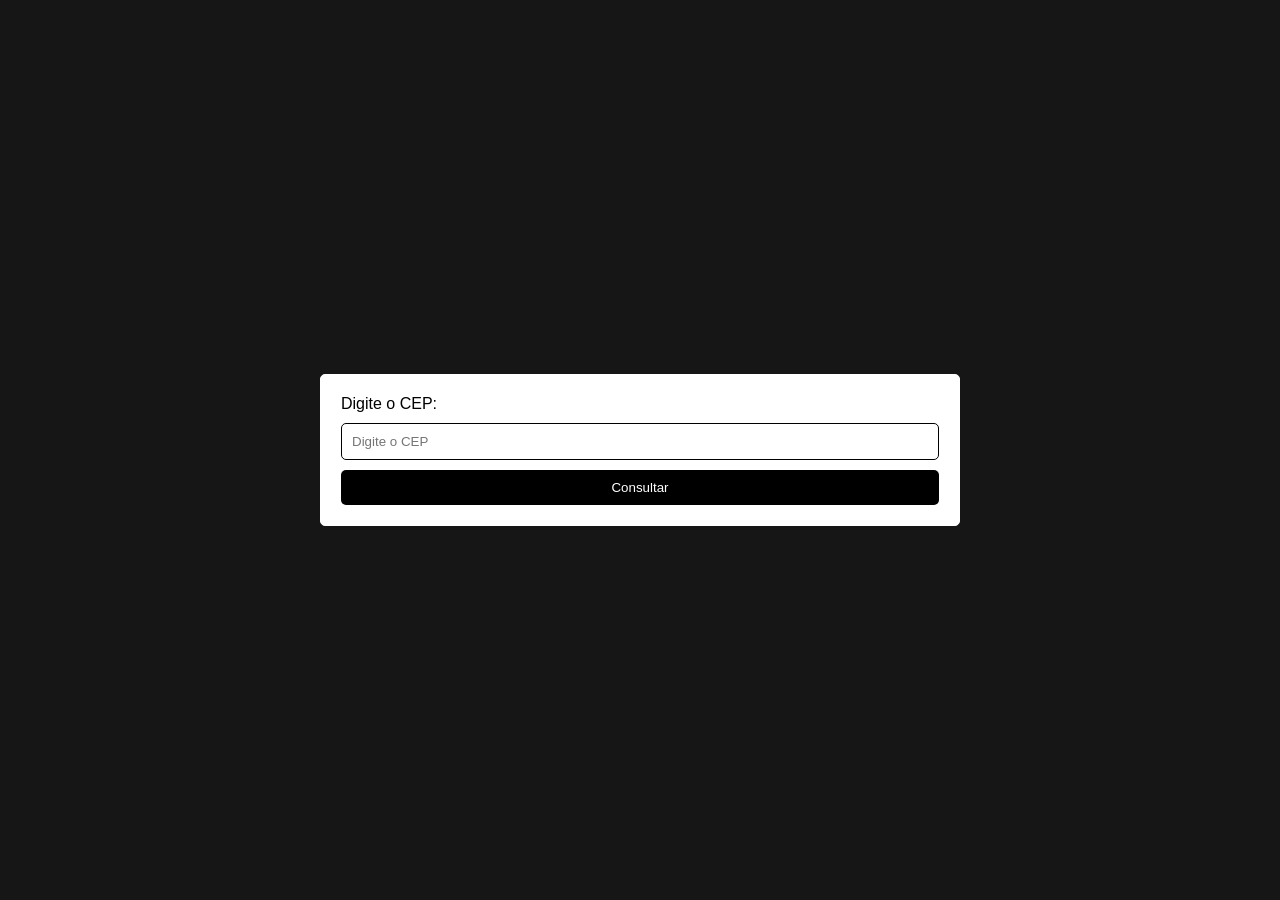
<file: consulta-cep/index.html>
<!DOCTYPE html>
<html lang="en">

<head>
    <meta charset="UTF-8">
    <meta name="viewport" content="width=device-width, initial-scale=1.0">
    <title>Consulta Cep</title>
    <link rel="stylesheet" href="style.css">
</head>

<body>
    <div class="consultar">
        <form action="" method="post">
            <label for="cep">Digite o CEP:</label>
            <input type="text" name="cep" id="cep" placeholder="Digite o CEP">
            <button type="button" id="btn-consultar">Consultar</button>
        </form>
        <div id="resultado">

        </div>
    </div>


    <script src="script.js"></script>
</body>

</html>
</file>
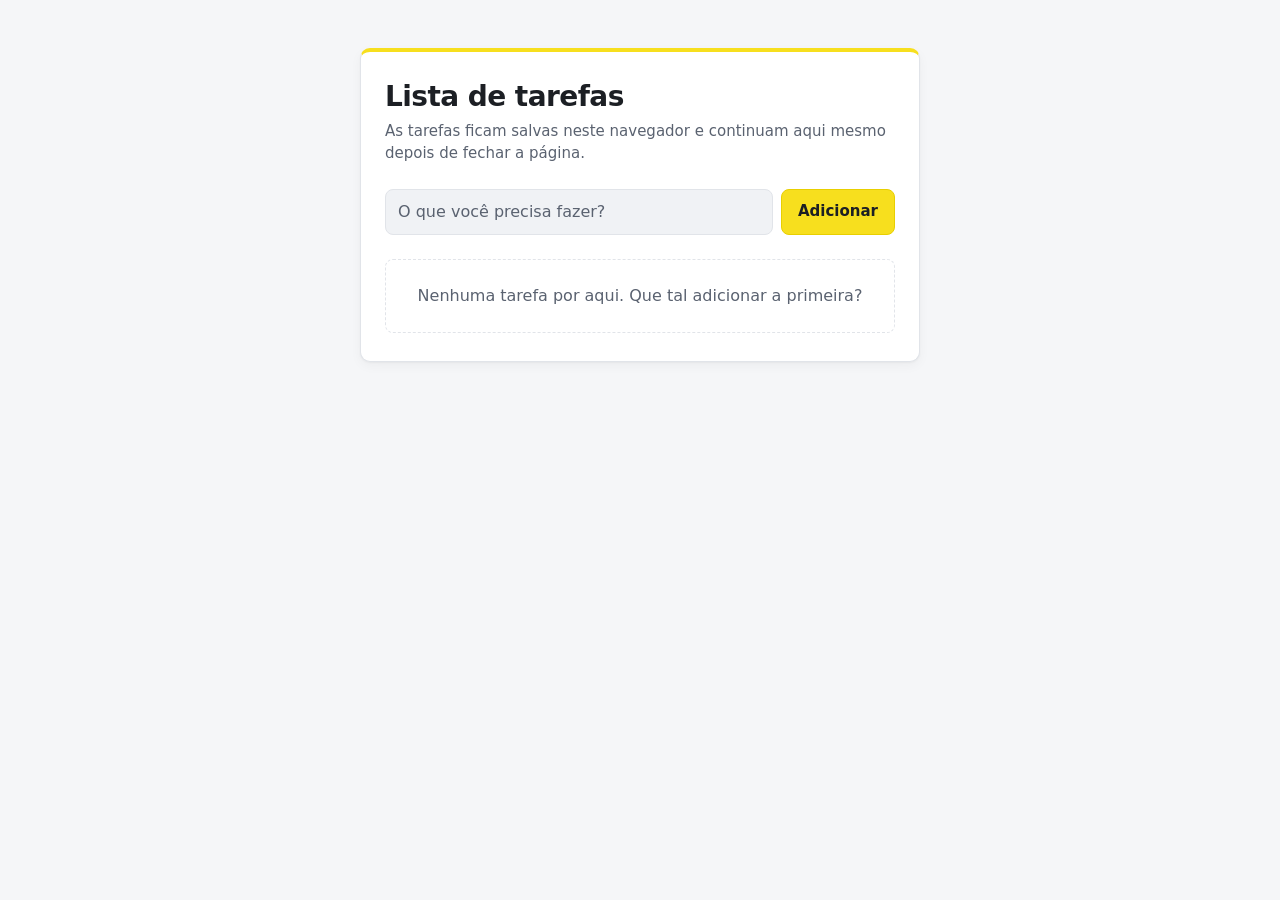
<file: todo/index.html>
<!DOCTYPE html>
<html lang="pt-BR">

<head>
    <meta charset="UTF-8">
    <meta name="viewport" content="width=device-width, initial-scale=1.0">
    <meta name="description" content="Lista de tarefas feita com HTML, CSS e JavaScript, com as tarefas salvas no localStorage.">
    <title>Lista de tarefas</title>
    <link rel="stylesheet" href="style.css">
</head>

<body>
    <main class="app">
        <header>
            <h1 class="app__titulo">Lista de tarefas</h1>
            <p class="app__descricao">
                As tarefas ficam salvas neste navegador e continuam aqui mesmo depois de fechar a página.
            </p>
        </header>

        <form class="formulario" id="formulario-de-tarefa">
            <label class="visualmente-oculto" for="campo-tarefa">Nova tarefa</label>
            <input class="formulario__campo" type="text" id="campo-tarefa" placeholder="O que você precisa fazer?"
                maxlength="200" autocomplete="off" required>
            <button class="botao botao--principal" type="submit">Adicionar</button>
        </form>

        <ul class="lista" id="lista-de-tarefas"></ul>

        <p class="lista-vazia" id="mensagem-lista-vazia" hidden>
            Nenhuma tarefa por aqui. Que tal adicionar a primeira?
        </p>

        <footer class="rodape" id="rodape" hidden>
            <span id="contador-de-pendentes" aria-live="polite"></span>
            <button class="botao botao--secundario" type="button" id="botao-limpar-concluidas">
                Limpar concluídas
            </button>
        </footer>

        <noscript>
            <p>Esta página precisa do JavaScript ativado no navegador para funcionar.</p>
        </noscript>
    </main>

    <!-- No final do <body>, para que todos os elementos já existam quando o script for executado -->
    <script src="app.js"></script>
</body>

</html>
</file>
<file: consulta-cep/style.css>
* {
    margin: 0;
    padding: 0;
    box-sizing: border-box;
}

body {
    height: 100vh;
    display: flex;
    justify-content: center;
    align-items: center;
    background-color: #161616;
    font-family: Arial, Helvetica, sans-serif;
}

.consultar {
    border: 1px solid #fff;
    border-radius: 5px;
    background-color: #fff;
    padding: 20px;
    width: 50%;
}

.consultar form {
    display: flex;
    flex-direction: column;
    gap: 10px;    
}

.consultar input {
    padding: 10px;
    border-radius: 5px;
    border: 1px solid #000;
}

.consultar button {
    padding: 10px;
    border-radius: 5px;
    border: none;
    background-color: #000;
    color: #fff;
    cursor: pointer;
}

#resultado {
    display: none;
    margin-top: 20px;
    padding: 10px;
    border-radius: 5px;    
}

#resultado p {
    margin-bottom: 5px;
    font-size: 16px;
}
</file>
<file: todo/style.css>
/* ==========================================================================
   LISTA DE TAREFAS — ESTILOS
   ========================================================================== */


/* --------------------------------------------------------------------------
   Variáveis de tema (as mesmas cores do material principal)
   -------------------------------------------------------------------------- */

:root {
    --cor-fundo: #f5f6f8;
    --cor-superficie: #ffffff;
    --cor-superficie-suave: #f0f2f5;
    --cor-borda: #e1e4e9;
    --cor-texto: #1c1f24;
    --cor-texto-suave: #5a6270;
    --cor-destaque: #f7df1e; /* amarelo do JavaScript */
    --cor-destaque-forte: #e8cf00;
    --cor-destaque-texto: #1c1f24;
    --cor-foco: #2557c7;
    --cor-erro: #c62828;

    --fonte-texto: system-ui, -apple-system, "Segoe UI", Roboto, "Helvetica Neue", Arial, sans-serif;

    --raio: 10px;
    --sombra: 0 1px 2px rgb(0 0 0 / 0.04), 0 4px 12px rgb(0 0 0 / 0.04);
}

@media (prefers-color-scheme: dark) {
    :root {
        --cor-fundo: #0f1115;
        --cor-superficie: #171a20;
        --cor-superficie-suave: #1d2128;
        --cor-borda: #2a2f38;
        --cor-texto: #e7e9ee;
        --cor-texto-suave: #9aa3b2;
        --cor-foco: #8ab4ff;
        --cor-erro: #ff8a80;
        --sombra: none;
    }
}


/* --------------------------------------------------------------------------
   Base
   -------------------------------------------------------------------------- */

*,
*::before,
*::after {
    box-sizing: border-box;
}

/* Garante que o atributo hidden esconda o elemento, mesmo com display: flex */
[hidden] {
    display: none !important;
}

body {
    margin: 0;
    padding: 48px 16px;
    font-family: var(--fonte-texto);
    font-size: 16px;
    line-height: 1.5;
    color: var(--cor-texto);
    background: var(--cor-fundo);
    -webkit-font-smoothing: antialiased;
}

/* Esconde o elemento da tela, mas o mantém disponível para leitores de tela */
.visualmente-oculto {
    position: absolute;
    width: 1px;
    height: 1px;
    margin: -1px;
    padding: 0;
    overflow: hidden;
    clip: rect(0 0 0 0);
    border: 0;
    white-space: nowrap;
}


/* --------------------------------------------------------------------------
   Cartão do app
   -------------------------------------------------------------------------- */

.app {
    max-width: 560px;
    margin: 0 auto;
    padding: 28px 24px;
    border: 1px solid var(--cor-borda);
    border-top: 4px solid var(--cor-destaque);
    border-radius: var(--raio);
    background: var(--cor-superficie);
    box-shadow: var(--sombra);
}

.app__titulo {
    margin: 0;
    font-size: 1.75rem;
    line-height: 1.2;
    letter-spacing: -0.02em;
}

.app__descricao {
    margin: 6px 0 0;
    color: var(--cor-texto-suave);
    font-size: 0.9375rem;
}


/* --------------------------------------------------------------------------
   Formulário
   -------------------------------------------------------------------------- */

.formulario {
    display: flex;
    gap: 8px;
    margin-top: 24px;
}

.formulario__campo {
    flex: 1 1 auto;
    min-width: 0;
    padding: 10px 12px;
    border: 1px solid var(--cor-borda);
    border-radius: 8px;
    background: var(--cor-superficie-suave);
    color: var(--cor-texto);
    font: inherit;
}

.formulario__campo::placeholder {
    color: var(--cor-texto-suave);
}

.formulario__campo:focus-visible {
    outline: 2px solid var(--cor-foco);
    outline-offset: 1px;
}


/* --------------------------------------------------------------------------
   Botões
   -------------------------------------------------------------------------- */

.botao {
    flex: none;
    padding: 10px 16px;
    border: 1px solid transparent;
    border-radius: 8px;
    font: inherit;
    font-size: 0.9375rem;
    font-weight: 600;
    line-height: 1.4;
    cursor: pointer;
    transition: background-color 0.15s, transform 0.1s;
}

.botao:active:not(:disabled) {
    transform: translateY(1px);
}

.botao:focus-visible {
    outline: 2px solid var(--cor-foco);
    outline-offset: 2px;
}

.botao:disabled {
    cursor: not-allowed;
    opacity: 0.5;
}

.botao--principal {
    border-color: var(--cor-destaque-forte);
    background: var(--cor-destaque);
    color: var(--cor-destaque-texto);
}

.botao--principal:hover {
    background: var(--cor-destaque-forte);
}

.botao--secundario {
    padding: 6px 12px;
    border-color: var(--cor-borda);
    background: var(--cor-superficie);
    color: var(--cor-texto);
    font-size: 0.875rem;
}

.botao--secundario:hover:not(:disabled) {
    background: var(--cor-superficie-suave);
}


/* --------------------------------------------------------------------------
   Lista de tarefas
   -------------------------------------------------------------------------- */

.lista {
    margin: 20px 0 0;
    padding: 0;
    list-style: none;
}

.tarefa {
    display: flex;
    gap: 8px;
    align-items: center;
    border-bottom: 1px solid var(--cor-borda);
}

.tarefa__rotulo {
    display: flex;
    flex: 1 1 auto;
    gap: 12px;
    align-items: center;
    min-width: 0;
    padding: 12px 0;
    cursor: pointer;
}

.tarefa__caixa {
    flex: none;
    width: 18px;
    height: 18px;
    margin: 0;
    accent-color: var(--cor-destaque-forte);
    cursor: pointer;
}

.tarefa__caixa:focus-visible {
    outline: 2px solid var(--cor-foco);
    outline-offset: 2px;
}

.tarefa__texto {
    overflow-wrap: anywhere;
}

.tarefa--concluida .tarefa__texto {
    color: var(--cor-texto-suave);
    text-decoration: line-through;
}

.tarefa__remover {
    flex: none;
    width: 32px;
    height: 32px;
    padding: 0;
    border: 0;
    border-radius: 6px;
    background: transparent;
    color: var(--cor-texto-suave);
    font: inherit;
    cursor: pointer;
}

.tarefa__remover:hover {
    background: var(--cor-superficie-suave);
    color: var(--cor-erro);
}

.tarefa__remover:focus-visible {
    outline: 2px solid var(--cor-foco);
    outline-offset: 1px;
}


/* --------------------------------------------------------------------------
   Lista vazia e rodapé
   -------------------------------------------------------------------------- */

.lista-vazia {
    margin: 24px 0 0;
    padding: 24px 16px;
    border: 1px dashed var(--cor-borda);
    border-radius: 8px;
    color: var(--cor-texto-suave);
    text-align: center;
}

.rodape {
    display: flex;
    flex-wrap: wrap;
    gap: 12px;
    align-items: center;
    justify-content: space-between;
    margin-top: 16px;
    color: var(--cor-texto-suave);
    font-size: 0.875rem;
}


/* --------------------------------------------------------------------------
   Telas menores
   -------------------------------------------------------------------------- */

@media (max-width: 480px) {
    body {
        padding: 16px;
    }

    .app {
        padding: 20px 16px;
    }
}
</file>
